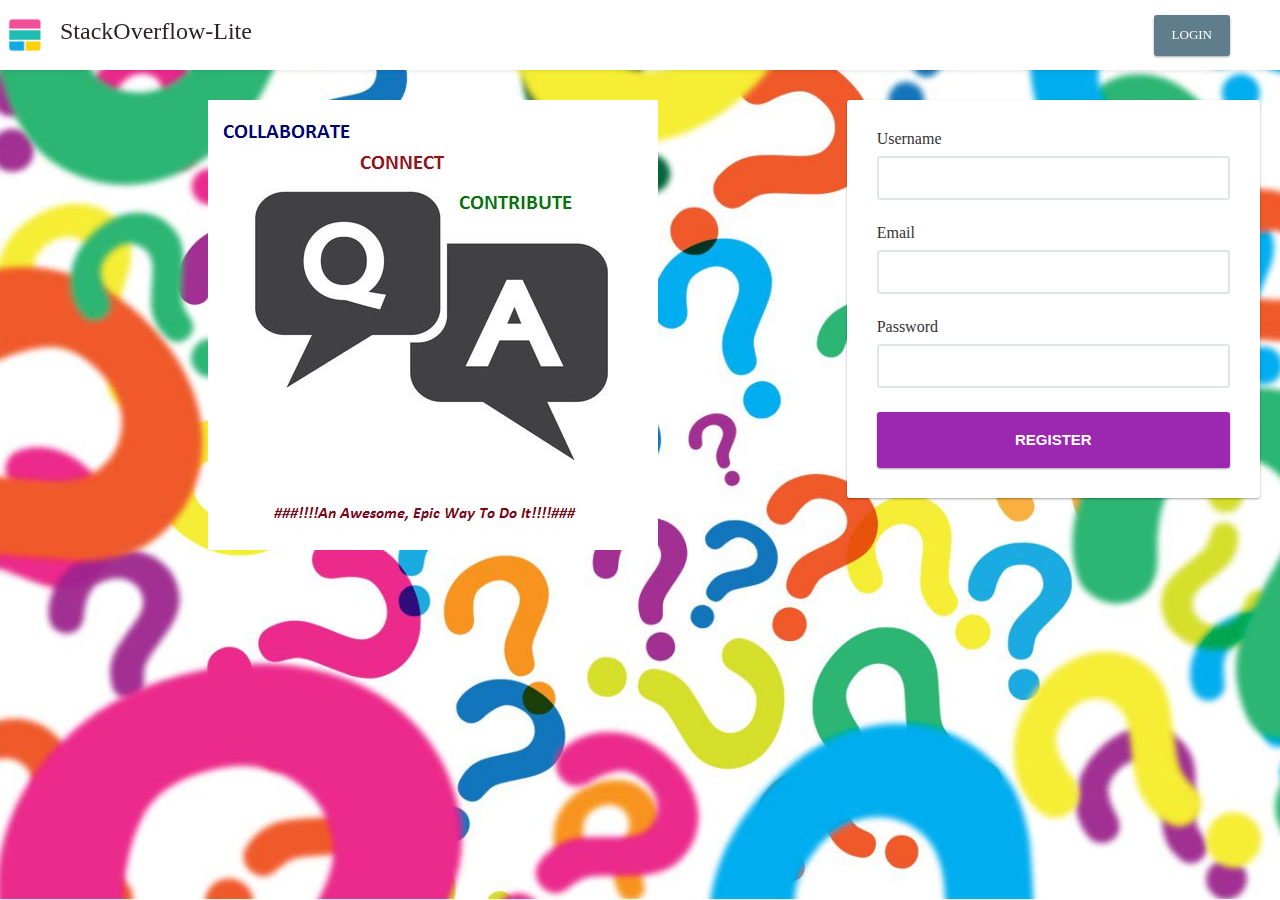
<file: index.html>
<!DOCTYPE html>
<html lang="en">
    <head>
        <meta charset="UTF-8">
        <meta name="viewport" content="width=device-width, initial-scale=1.0">
        <meta http-equiv="X-UA-Compatible" content="ie=edge">
        <title>Stackoverflow Lite</title>
        
        <link rel="stylesheet" type="text/css" href="static/css/styles.css">
    </head>
    <body>
        <!-- header -->
        <header class="header">
            <img src="static/images/logo.png" class="header__logo"/>
            <a href="javascript:;" class="header__brand_name">StackOverflow-Lite</a>
            <div class="header__auth_buttons">
                <a href="templates/login.html" class="btn bg-slate header__button">Login</a>
            </div>
        </header>

        <!-- content -->
        <div class="content">
            <div class="content__left col-8 bg-slates">
                <div class="content__description text-center">
                        <img src="static/images/answer1.jpg" class="content__image"/>
                    
                </div>
            </div>
            <div class="content__right col-4">
                <div class="content__right_card card">
                    <form action="templates/login.html" class="content__register_form">
                        <div class="input-group content__input-group--padding-right">
                            <label for="register_username" class="text-slate">Username</label>
                            <input class="input" 
                                type="text"    
                                id="register_username" 
                                name="register_username" />
                        </div>

                        <div class="input-group content__input-group--padding-right">
                            <label for="register_email" class="text-slate">Email</label>
                            <input class="input" 
                                type="text"
                                id="register_email" 
                                name="register_email" />
                        </div>

                        <div class="input-group content__input-group--padding-right">
                            <label for="register_password" class="text-slate">Password</label>
                            <input class="input"
                                type="password" 
                                id="register_password" 
                                name="register_password" />
                        </div>

                        <div class="content__register-submit">
                            <button type="submit" class="content__submit_button btn bg-violet">
                                Register
                            </button>
                        </div>
                    </form>
                </div>
            </div>
        </div>

    </body>
</html>
</file>
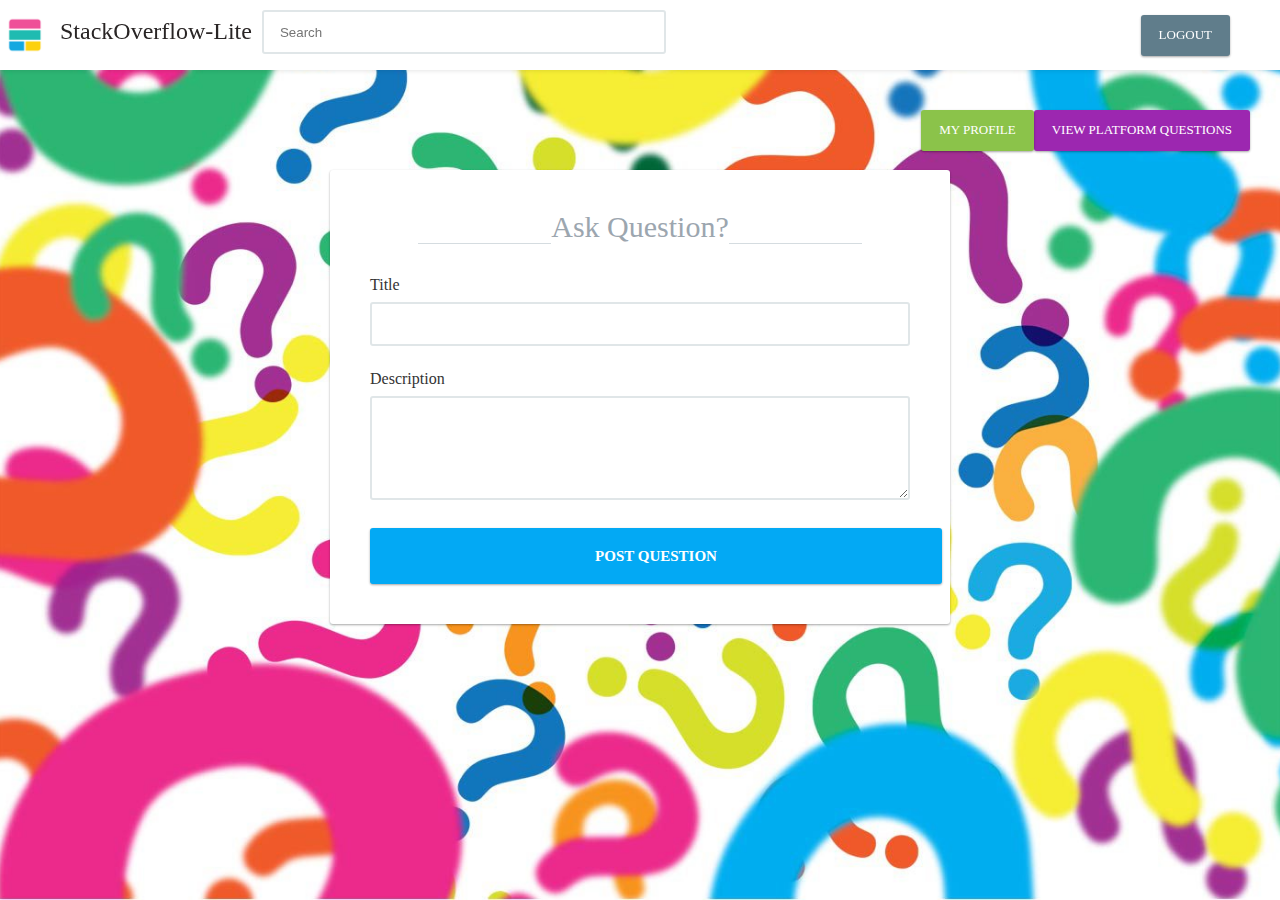
<file: templates/ask_question.html>
<!DOCTYPE html>
<html lang="en">
    <head>
        <meta charset="UTF-8">
        <meta name="viewport" content="width=device-width, initial-scale=1.0">
        <meta http-equiv="X-UA-Compatible" content="ie=edge">
        <title>Stackoverflow Lite</title>
   
        <link rel="stylesheet" type="text/css" href="../static/css/styles.css">
    </head>
    <body>
        <!-- header -->
        <header class="header">
            <img src="../static/images/logo.png" class="header__logo"/>
            <a href="javascript:;" class="header__brand_name">StackOverflow-Lite</a>
            <input class="input header__search-input" 
                                type="text"    
                                id="header__search" 
                                name="header__search"
                                placeholder="Search" />
            <div class="header__auth_buttons">
                <a href="login.html" class="btn bg-slate header__button">Logout</a>
            </div>
        </header>

        <!-- content -->
        <div class="content">
            <div class="content__top_bar">
                <div class="content__top_bar--right">
                <a href="questions.html" class="btn bg-violet content__question_button">View Platform Questions</a>
                <a href="profile.html" class="btn bg-green content__question_button">My Profile</a>
                </div>
            </div>
            <div class="content__login content__login--center col-6">
                <div class="content__login_card card">
                    <div class="content__login_title">Ask Question?</div>
                    <form class="content__form">

                        <div class="input-group content__input-group--padding-right">
                            <label for="login_email" class="text-slate">Title</label>
                            <input class="input content__login-input" 
                                type="text"
                                id="login_email" 
                                name="login_email" />
                        </div>

                        <div class="input-group content__input-group--padding-right">
                            <label for="login_password" class="text-slate">Description</label>
                            <textarea class="input content__login-input content__login-textarea"
                                type="text" 
                                id="login_password" 
                                name="login_password">
                            </textarea>
                        </div>

                        <div class="content__login-submit">
                        <a href="profile.html"
                            <button type="submit"    class="content__submit_button btn bg-blue">
                                Post Question
                                <i class="fa fa-arrow-right"></i>
                            </button>
                            </a>
                        </div>
                    </form>
                </div>
            </div>
        </div>

    </body>
</html>
</file>
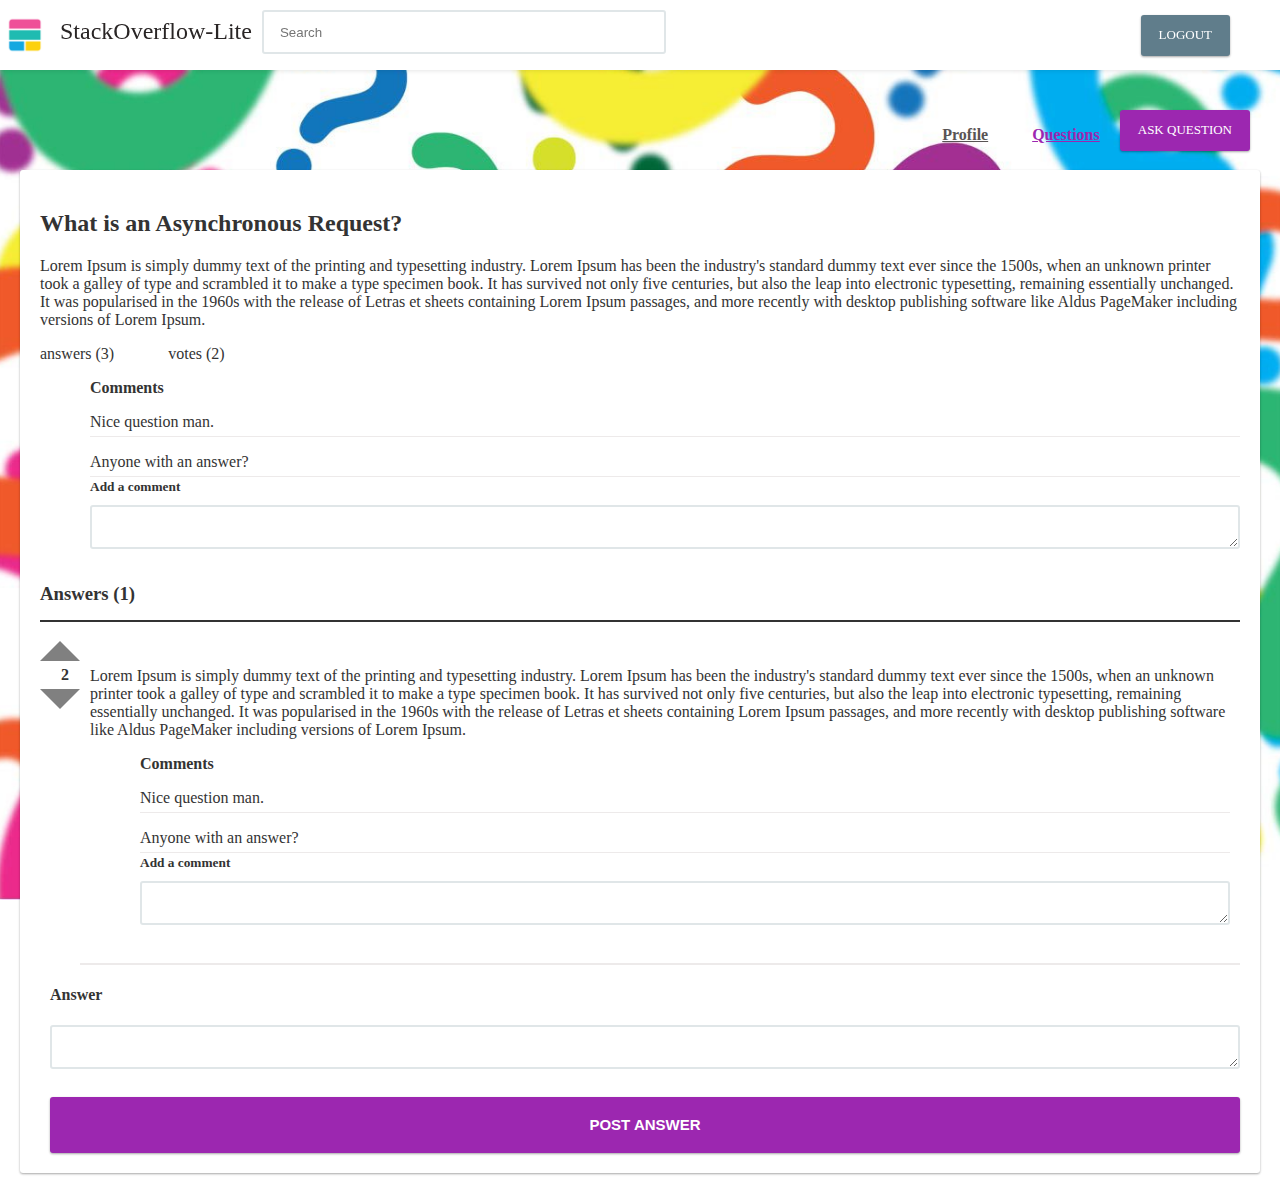
<file: templates/detail.html>
<!DOCTYPE html>
<html lang="en">
    <head>
        <meta charset="UTF-8">
        <meta name="viewport" content="width=device-width, initial-scale=1.0">
        <meta http-equiv="X-UA-Compatible" content="ie=edge">
        <title>Stackoverflow Lite</title>
        
        <link rel="stylesheet" type="text/css" href="../static/css/styles.css">
    </head>
    <body>
        <!-- header -->
        <header class="header">
            <img src="../static/images/logo.png" class="header__logo"/>
            <a href="javascript:;" class="header__brand_name">StackOverflow-Lite</a>
            <input class="input header__search-input" 
                                type="text"    
                                id="header__search" 
                                name="header__search"
                                placeholder="Search" />
            <div class="header__auth_buttons">
                <a href="login.html" class="btn bg-slate header__button">Logout</a>
            </div>
        </header>

        <!-- content -->
        <div class="content">
            <div class="content__top_bar">
                <div class="content__top_bar--right">
                <ul class="content__nav">
                    <li class="content__list"><a href="profile.html">Profile</a></li>
                    <li class="content__list active"><a href="questions.html">Questions</a></li>
                </ul>
                <a href="ask_question.html" class="btn bg-violet content__question_button">Ask Question</a>
                </div>
            </div>
            <div class="content__questions card">
                <h2 class="text-violet">What is an Asynchronous Request?</h2>
                <p class="text-slate">
                    Lorem Ipsum is simply dummy text of the printing and typesetting industry. 
                    Lorem Ipsum has been the industry's standard dummy text ever since the 
                    1500s, when an unknown printer took a galley of type and scrambled it 
                    to make a type specimen book. It has survived not only five centuries,
                     but also the leap into electronic typesetting, remaining essentially 
                     unchanged. It was popularised in the 1960s with the release of Letras
                     et sheets containing Lorem Ipsum passages, and more recently with desktop
                      publishing software like Aldus PageMaker including versions of
                       Lorem Ipsum.</p>
                <div>
                    <div class="content__badge m-0">
                        <i class="fa fa-pencil-square-o  text-success"></i>
                        <span class="text-success">answers (3)</span>
                    </div>
                    <div class="content__badge">
                        <i class="fa fa-thumbs-up text-info"></i>
                        <span class="text-info">votes (2)</span>
                    </div>
                </div>
                <div class="comments ml-10 text-slate">
                    <ul class="comment__questions_ul">
                        <span class="text-bold">Comments</span>

                        <li>
                            <p class="comment__paragraph pb-5">Nice question man.</p>
                        </li>
                        <li>
                            <p class="comment__paragraph pb-5">Anyone with an answer?</p>
                        </li>

                        <span class="text-bold mt-15"><small>Add a comment</small></span>

                        <form class="comment__form mt-10">
                            <div class="input-group content__input-group--padding-right">
                                <textarea class="input comment__textarea">
                                </textarea>
                            </div>
                        </form>
                    </ul>
                    
                </div>
                <h3 class="text-slate mt-30 pb-15">Answers (1)</h3>
                <!-- answers -->
                <div class="answers">
                    <div class="left">
                        <div class="answer__item_vote pull-left">
                            <div class="arrow-up"></div>
                            <div class="text-center text-bold p-5"> 2 </div>
                            <div class="arrow-down"></div>
                        </div>
                    </div>
                    <div class="right">
                        <ul class="content__questions_ul">
                            <li>
                                <div class="content__questions_li_question">
                                    <p class="text-slate">
                                        Lorem Ipsum is simply dummy text of the printing and typesetting industry. 
                                        Lorem Ipsum has been the industry's standard dummy text ever since the 
                                        1500s, when an unknown printer took a galley of type and scrambled it 
                                        to make a type specimen book. It has survived not only five centuries,
                                            but also the leap into electronic typesetting, remaining essentially 
                                            unchanged. It was popularised in the 1960s with the release of Letras
                                            et sheets containing Lorem Ipsum passages, and more recently with desktop
                                            publishing software like Aldus PageMaker including versions of
                                            Lorem Ipsum.
                                    </p>
                                    <div class="comments ml-10 text-slate">
                                        <ul class="comment__questions_ul">
                                            <span class="text-bold">Comments</span>
                    
                                            <li>
                                                <p class="comment__paragraph pb-5">Nice question man.</p>
                                            </li>
                                            <li>
                                                <p class="comment__paragraph pb-5">Anyone with an answer?</p>
                                            </li>
                    
                                            <span class="text-bold mt-15"><small>Add a comment</small></span>
                    
                                            <form class="comment__form mt-10">
                                                <div class="input-group content__input-group--padding-right">
                                                    <textarea class="input comment__textarea">
                                                    </textarea>
                                                </div>
                                            </form>
                                        </ul>
                                        
                                    </div>

                                </div>
                            </li>
                        </ul>
                    </div>
                </div>
                <!-- answers -->

                <form class="answer__form ml-10">
                    <h4>Answer</h4>
                    <div class="input-group content__input-group--padding-right">
                        <textarea class="input comment__textarea">
                        </textarea>
                    </div>
                    <div class="content__login-submit">
                        <button type="submit" class="content__submit_button btn bg-violet">
                            Post Answer
                            <i class="fa fa-arrow-right"></i>
                        </button>
                    </div>
                </form>
            </div>
        </div>

    </body>
</html>
</file>
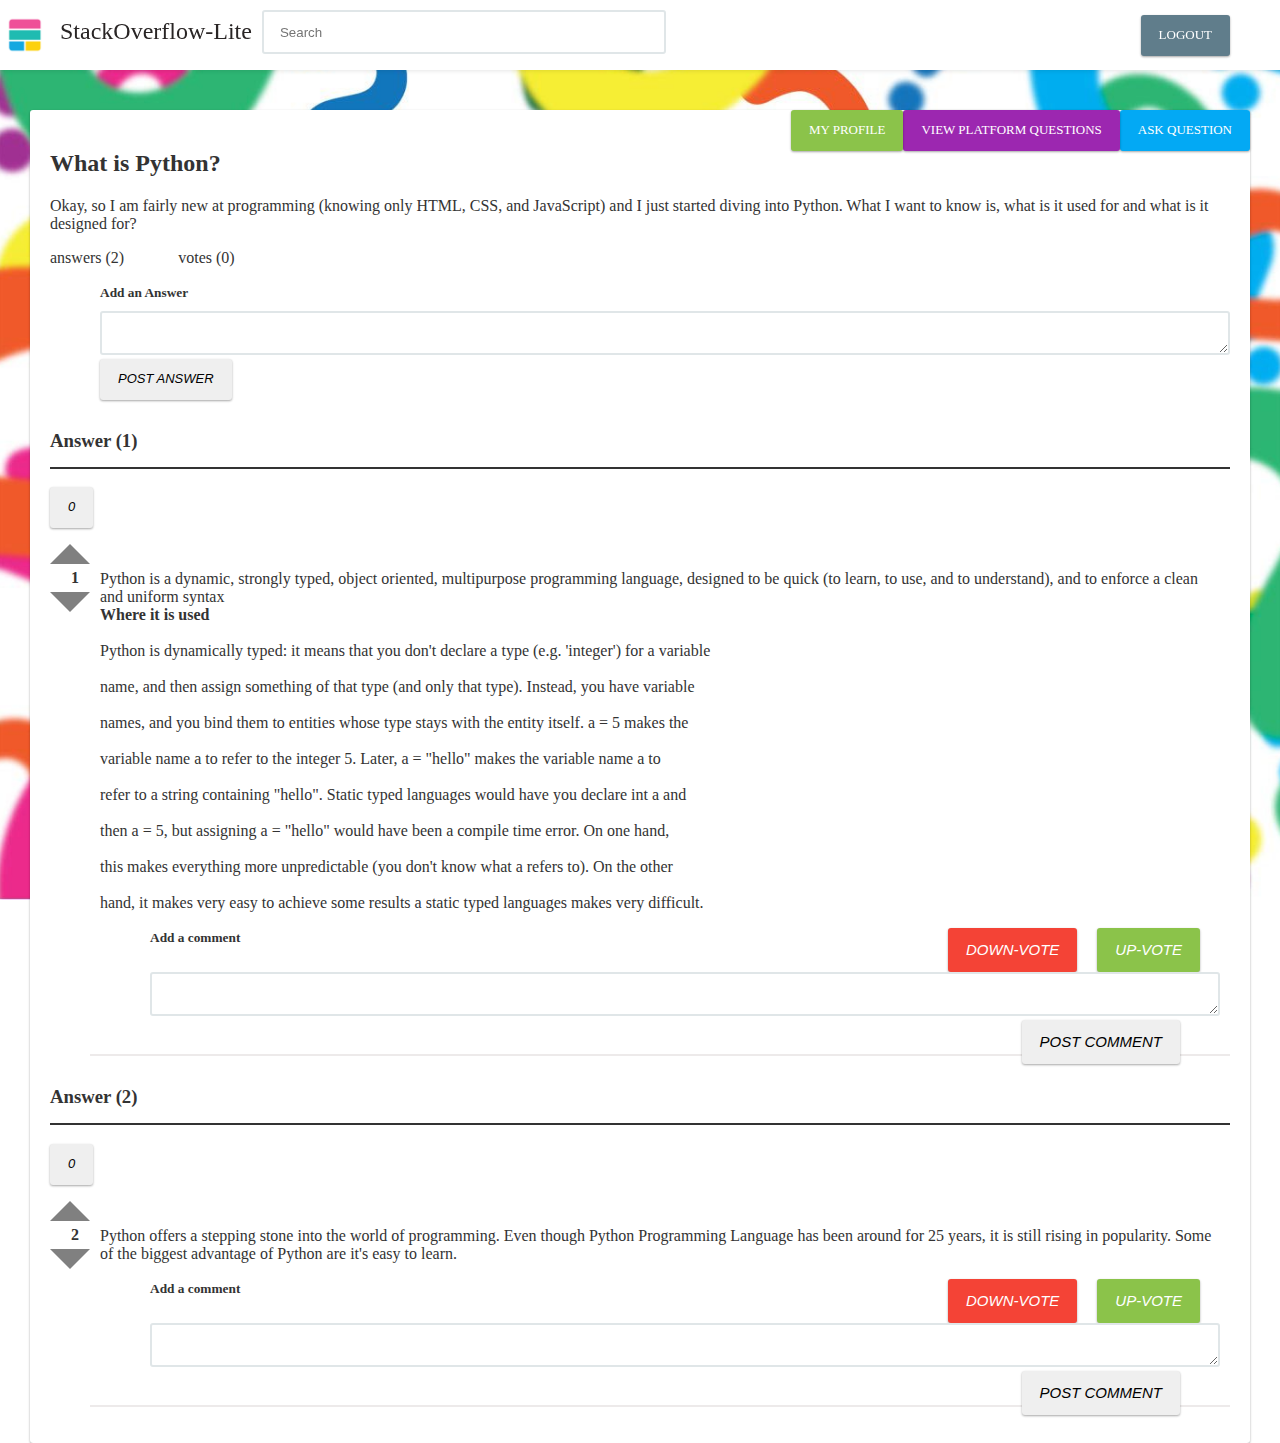
<file: templates/detail1.html>
<!DOCTYPE html>
<html lang="en">
    <head>
        <meta charset="UTF-8">
        <meta name="viewport" content="width=device-width, initial-scale=1.0">
        <meta http-equiv="X-UA-Compatible" content="ie=edge">
        <title>Stackoverflow Lite</title>
        
        <link rel="stylesheet" type="text/css" href="../static/css/styles.css">
    </head>
    <body>
        <!-- header -->
        <header class="header">
            <img src="../static/images/logo.png" class="header__logo"/>
            <a href="javascript:;" class="header__brand_name">StackOverflow-Lite</a>
            <input class="input header__search-input" 
                                type="text"    
                                id="header__search" 
                                name="header__search"
                                placeholder="Search" />
            <div class="header__auth_buttons">
                <a href="login.html" class="btn bg-slate header__button">Logout</a>
            </div>
        </header>

        <!-- content -->
        <div class="content">
            <div class="content__top_bar">
                <div class="content__top_bar--right">
                <a href="ask_question.html" class="btn bg-blue content__question_button">Ask Question</a>
                <a href="questions.html" class="btn bg-violet content__question_button">View Platform Questions</a>
                <a href="profile.html" class="btn bg-green content__question_button">My Profile</a
                </div>
            </div>
            <div class="content__questions card">
                <h2 class="text-violet">What is Python?</h2>
                <p class="text-slate">
                Okay, so I am fairly new at programming (knowing only HTML, CSS, and JavaScript)
                and I just started diving into Python.
                What I want to know is, what is it used for and what is it designed for?
                </p>
                <div>
                    <div class="content__badge m-0">
                        <i class="fa fa-pencil-square-o  text-success"></i>
                        <span class="text-success">answers (2)</span>
                    </div>
                    <div class="content__badge">
                        <i class="fa fa-thumbs-up text-info"></i>
                        <span class="text-info">votes (0)</span>
                    </div>
                    
                </div>
                <div class="comments ml-10 text-slate">
                    <ul class="comment__questions_ul">
                     <span class="text-bold mt-15"><small>Add an Answer</small></span>
                         <form class="comment__form mt-10">
                            <div class="input-group content__input-group--padding-right">
                                <textarea class="input comment__textarea">
                                </textarea>
                                <button class="btn bg-grey"><i class="fa fa-times">Post Answer</i></button>
                            </div>
                        </form>
                    </ul>
                    
                </div>
                <h3 class="text-slate mt-30 pb-15">Answer (1)</h3>
                <button class="btn bg-grey"><i class="fa fa-times">0</i></button>
                <!-- answers -->
                <div class="answers">
                    <div class="left">
                        <div class="answer__item_vote pull-left">
                            <div class="arrow-up"></div>
                            <div class="text-center text-bold p-5"> 1 </div>
                            <div class="arrow-down"></div>
                        </div>
                    </div>
                    <div class="right">
                        <ul class="content__questions_ul">
                            <li>
                                <div class="content__questions_li_question">
                                    <p class="text-slate">
                                    Python is a dynamic, strongly typed, object oriented, multipurpose programming language, 
                                    designed to be quick (to learn, to use, and to understand), and to enforce a clean and uniform syntax
                                    <br><strong>Where it is used</strong></br>
                                    <br>Python is dynamically typed: it means that you don't declare a type (e.g. 'integer') for a variable </br> 
                                    <br>name, and then assign something of that type (and only that type). Instead, you have variable </br> 
                                    <br>names, and you bind them to entities whose type stays with the entity itself. a = 5 makes the </br>
                                    <br>variable name a to refer to the integer 5. Later, a = "hello" makes the variable name a to </br>
                                    <br>refer to a string containing "hello". Static typed languages would have you declare int a and </br>
                                    <br>then a = 5, but assigning a = "hello" would have been a compile time error. On one hand, </br>
                                    <br>this makes everything more unpredictable (you don't know what a refers to). On the other </br>
                                    <br>hand, it makes very easy to achieve some results a static typed languages makes very difficult. </br>
                                    </p>
                                    <button class="btn bg-green"><i class="fa fa-times">UP-VOTE</i></button>
                                    <button class="btn bg-danger"><i class="fa fa-times">DOWN-VOTE</i></button>
                                    <div class="comments ml-10 text-slate">
                                        <ul class="comment__questions_ul">
                                            <span class="text-bold"></span>
                    
                                            <span class="text-bold mt-15"><small>Add a comment</small></span>
                    
                                            <form class="comment__form mt-10">
                                                <div class="input-group content__input-group--padding-right">
                                                    <textarea class="input comment__textarea">
                                                    
                                                    </textarea>
                                                    <button class="btn bg-grey"><i class="fa fa-times">Post Comment</i></button>
                                                </div>
                                                <div></div>
                                            </form>
                                        </ul>
                                        
                                    </div>

                                </div>
                                
                            </li>
                        </ul>
                    </div>
                </div>
                <h3 class="text-slate mt-30 pb-15">Answer (2)</h3>
                <button class="btn bg-grey"><i class="fa fa-times">0</i></button>
                <!-- answers -->
                                <div class="answers">
                    <div class="left">
                        <div class="answer__item_vote pull-left">
                            <div class="arrow-up"></div>
                            <div class="text-center text-bold p-5"> 2 </div>
                            <div class="arrow-down"></div>
                        </div>
                    </div>
                    <div class="right">
                        <ul class="content__questions_ul">
                            <li>
                                <div class="content__questions_li_question">
                                    <p class="text-slate">
                                     Python offers a stepping stone into the world of programming. Even though Python Programming Language has been around for 25 years, 
                                     it is still rising in popularity. 
                                     Some of the biggest advantage of Python are it's easy to learn.
                                    </p>
                                    <button class="btn bg-green"><i class="fa fa-times">UP-VOTE</i></button>
                                    <button class="btn bg-danger"><i class="fa fa-times">DOWN-VOTE</i></button>
                                    <div class="comments ml-10 text-slate">
                                        <ul class="comment__questions_ul">
                                            <span class="text-bold"></span>
                    
                                            <span class="text-bold mt-15"><small>Add a comment</small></span>
                    
                                            <form class="comment__form mt-10">
                                                <div class="input-group content__input-group--padding-right">
                                                    <textarea class="input comment__textarea">
                                                    
                                                    </textarea>
                                                    <button class="btn bg-grey"><i class="fa fa-times">Post Comment</i></button>
                                                </div>
                                                <div></div>
                                            </form>
                                        </ul>
                                        
                                    </div>

                                </div>
                                
                            </li>
                        </ul>
                    </div>
                </div>
            </div>
        </div>

    </body>
</html>
</file>
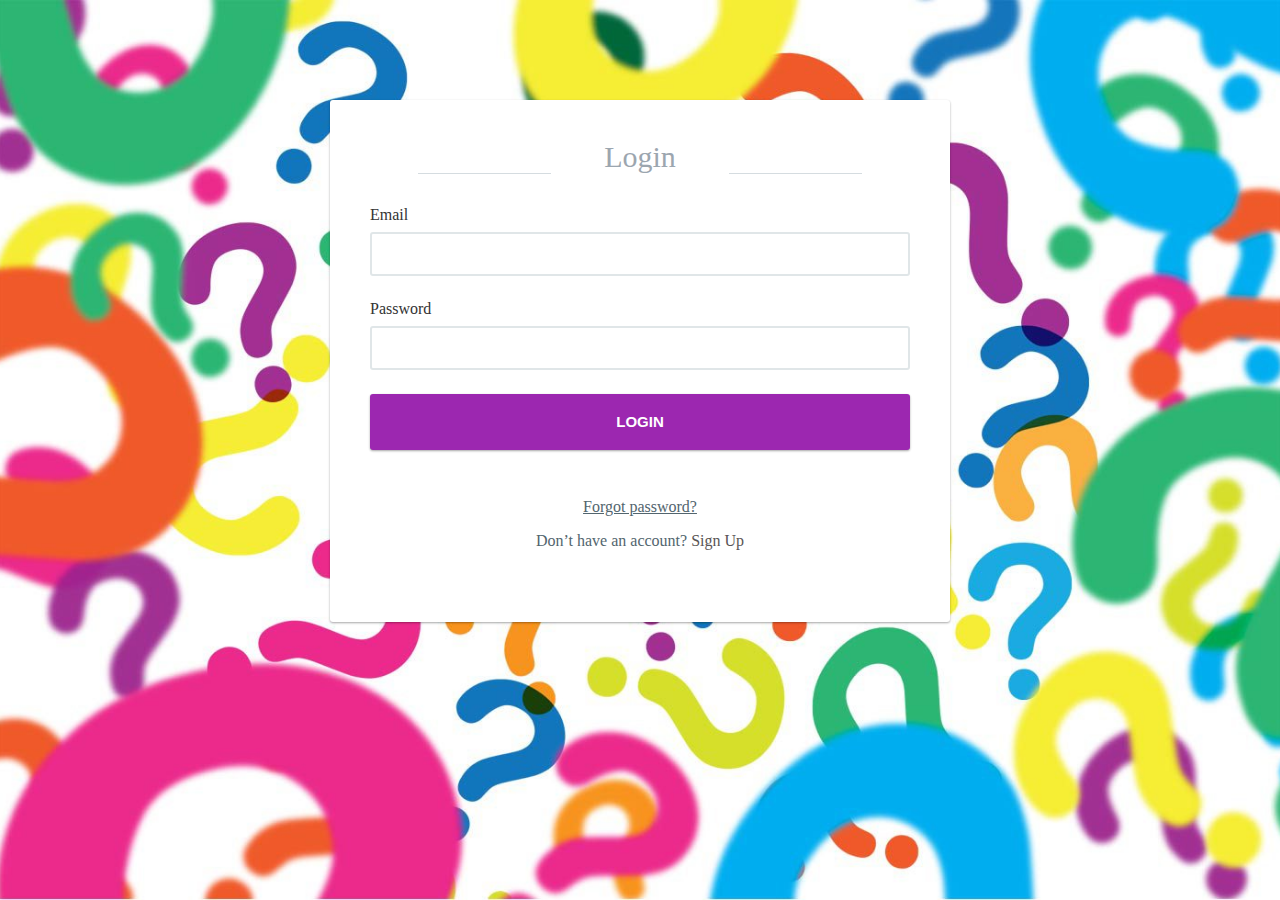
<file: templates/login.html>
<!DOCTYPE html>
<html lang="en">
    <head>
        <meta charset="UTF-8">
        <meta name="viewport" content="width=device-width, initial-scale=1.0">
        <meta http-equiv="X-UA-Compatible" content="ie=edge">
        <title>Stackoverflow Lite</title>
        
        <link rel="stylesheet" type="text/css" href="../static/css/styles.css">
    </head>
    <body>
        <!-- content -->
        <div class="content">
            <div class="content__login content__login--center col-6">
                <div class="content__login_card card">
                    <div class="content__login_title">Login</div>
                    <form action="profile.html" class="content__form">

                        <div class="input-group content__input-group--padding-right">
                            <label for="login_email" class="text-slate">Email</label>
                            <input class="input" 
                                type="text"
                                id="login_email" 
                                name="login_email" />
                        </div>

                        <div class="input-group content__input-group--padding-right">
                            <label for="login_password" class="text-slate">Password</label>
                            <input class="input"
                                type="password" 
                                id="login_password" 
                                name="login_password" />
                        </div>

                        <div class="content__login-submit">
                            <button type="submit" class="content__submit_button btn bg-violet">
                                Login
                                <i class="fa fa-arrow-right"></i>
                            </button>
                        </div>
                    </form>
                    <p class="content__forgot-helper-link">
                        <a href="javascript:;">
                            Forgot password?
                        </a>
                    </p>
                    <p class="content__signup-helper-link">Don’t have an account? 
                        <a href="../index.html" class="text-violet">Sign Up</a></p>
                </div>
            </div>
        </div>

    </body>
</html>
</file>
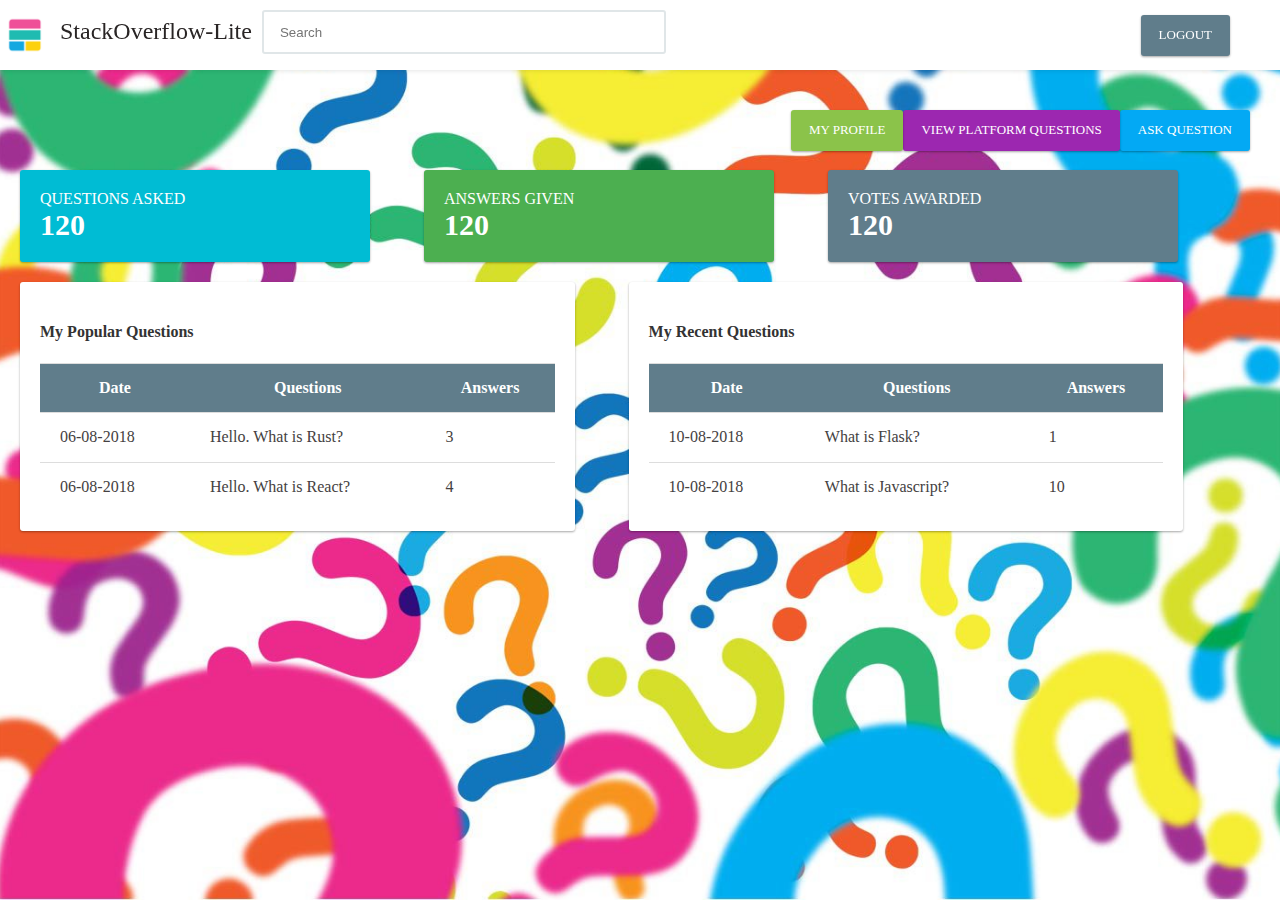
<file: templates/profile.html>
<!DOCTYPE html>
<html lang="en">
    <head>
        <meta charset="UTF-8">
        <meta name="viewport" content="width=device-width, initial-scale=1.0">
        <meta http-equiv="X-UA-Compatible" content="ie=edge">
        <title>Stackoverflow Lite</title>
        
        <link rel="stylesheet" type="text/css" href="../static/css/styles.css">
    </head>
    <body>
        <!-- header -->
        <header class="header">
            <img src="../static/images/logo.png" class="header__logo"/>
            <a href="javascript:;" class="header__brand_name">StackOverflow-Lite</a>
            <input class="input header__search-input" 
                                type="text"    
                                id="header__search" 
                                name="header__search"
                                placeholder="Search" />
            <div class="header__auth_buttons">
                <a href="login.html" class="btn bg-slate header__button">Logout</a>
            </div>
        </header>

        <!-- content -->
        <div class="content">
            <div class="content__top_bar">
                <div class="content__top_bar--right">
                <a href="ask_question.html" class="btn bg-blue content__question_button">Ask Question</a>
                <a href="questions.html" class="btn bg-violet content__question_button">View Platform Questions</a>
                <a href="profile.html" class="btn bg-green content__question_button">My Profile</a>
                </div>
            </div>
            <div class="card statistic__card bg-info text-white">
                <div>
                    <span>QUESTIONS ASKED</span>
                    <span class="statistic__card_value">120</span>
                </div>
                <i class="fa fa-question-circle"></i>
            </div>
            <div class="card statistic__card bg-success text-white">
                <div>
                    <span>ANSWERS GIVEN</span>
                    <span class="statistic__card_value">120</span>
                </div>
                <i class="fa fa-check"></i>
            </div>
            <div class="card statistic__card bg-slate text-white">
                <div>
                    <span>VOTES AWARDED</span>
                    <span class="statistic__card_value">120</span>
                </div>
                <i class="fa fa-thumbs-up "></i>
            </div>
            <div class="content__tables">
                <div class="card table__card bg-white text-slate">
                    <h4>My Popular Questions</h4>
                    <table>
                        <thead class="bg-slate">
                            <tr>
                                <th>Date</th>
                                <th>Questions</th>
                                <th>Answers</th>
                            </tr>
                        </thead>
                        <tbody>
                            <tr>
                                <td>06-08-2018</td>
                                <td>Hello. What is Rust?</td>
                                <td>3</td>
                            </tr>
                            <tr>
                                <td>06-08-2018</td>
                                <td>Hello. What is React?</td>
                                <td>4</td>
                            </tr>
                        </tbody>
                    </table>
                </div>
                <div class="card table__card bg-white text-slate">
                    <h4>My Recent Questions</h4>
                    <table>
                        <thead class="bg-slate">
                            <tr>
                                <th>Date</th>
                                <th>Questions</th>
                                <th>Answers</th>
                            </tr>
                        </thead>
                        <tbody>
                            <tr>
                                <td>10-08-2018</td>
                                <td>What is Flask?</td>
                                <td>1</td>
                            </tr>
                            <tr>
                                <td>10-08-2018</td>
                                <td>What is Javascript?</td>
                                <td>10</td>
                            </tr>
                        </tbody>
                    </table>
                </div>
            </div>
        </div>
    </body>
</html>
</file>
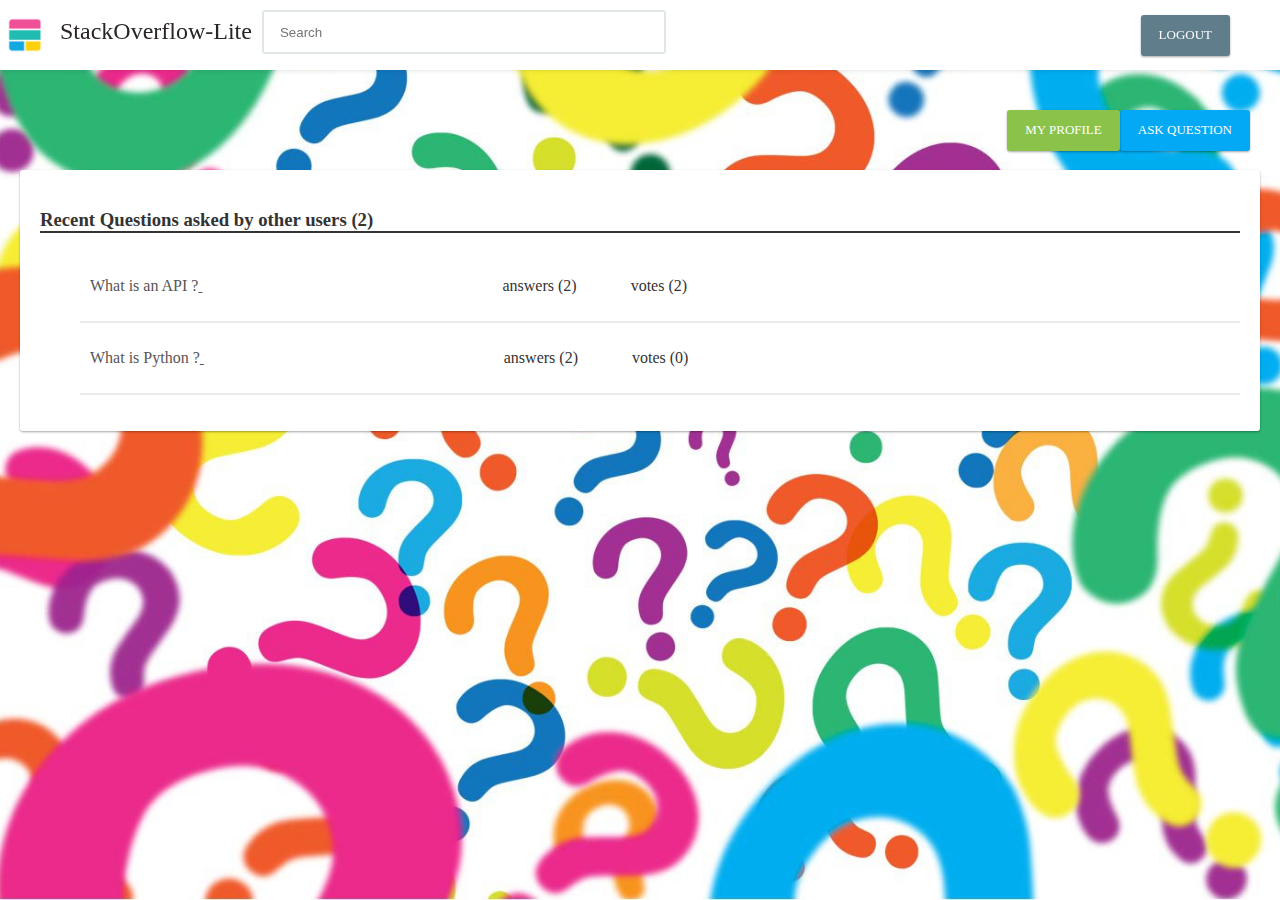
<file: templates/questions.html>
<!DOCTYPE html>
<html lang="en">
    <head>
        <meta charset="UTF-8">
        <meta name="viewport" content="width=device-width, initial-scale=1.0">
        <meta http-equiv="X-UA-Compatible" content="ie=edge">
        <title>Stackoverflow Lite</title>
       
        <link rel="stylesheet" type="text/css" href="../static/css/styles.css">
    </head>
    <body>
        <!-- header -->
        <header class="header">
            <img src="../static/images/logo.png" class="header__logo"/>
            <a href="javascript:;" class="header__brand_name">StackOverflow-Lite</a>
            <input class="input header__search-input" 
                                type="text"    
                                id="header__search" 
                                name="header__search"
                                placeholder="Search" />
            <div class="header__auth_buttons">
                <a href="login.html" class="btn bg-slate header__button">Logout</a>
            </div>
        </header>

        <!-- content -->
        <div class="content">
            <div class="content__top_bar">
                <div class="content__top_bar--right">
                <a href="ask_question.html" class="btn bg-blue content__question_button">Ask Question</a>
                <a href="profile.html" class="btn bg-green content__question_button">My Profile</a>
                </div>
            </div>
            <div class="content__questions card">
                <h3 class="text-violet">Recent Questions asked by other users (2)</h3>
                <ul class="content__questions_ul">
                    <li>
                        <div class="content__questions_li_question">
                            <a class="pt-20 pr-20 pb-20" href="detail.html">
                                <p>What is an API ?</p>
                            </a>
                            <div class="content__badges">
                                <div class="content__badge">
                                    <i class="fa fa-pencil-square-o  text-success"></i>
                                    <span class="text-success">answers (2)</span>
                                </div>
                                <div class="content__badge">
                                    <i class="fa fa-thumbs-up text-info"></i>
                                    <span class="text-info">votes (2)</span>
                                </div>
                            </div>

                        </div>
                    </li>
                    <li>
                        <div class="content__questions_li_question">
                            <a class="pt-20 pr-20 pb-20" href="detail1.html">
                                <p>What is Python ?</p>
                            </a>
                            <div class="content__badges">
                                <div class="content__badge">
                                    <i class="fa fa-pencil-square-o  text-success"></i>
                                    <span class="text-success">answers (2)</span>
                                </div>
                                <div class="content__badge">
                                    <i class="fa fa-thumbs-up text-info"></i>
                                    <span class="text-info">votes (0)</span>
                                </div>
                            </div>
                            
                        </div>
                    </li>
                </ul>
            </div>
        </div>

    </body>
</html>
</file>
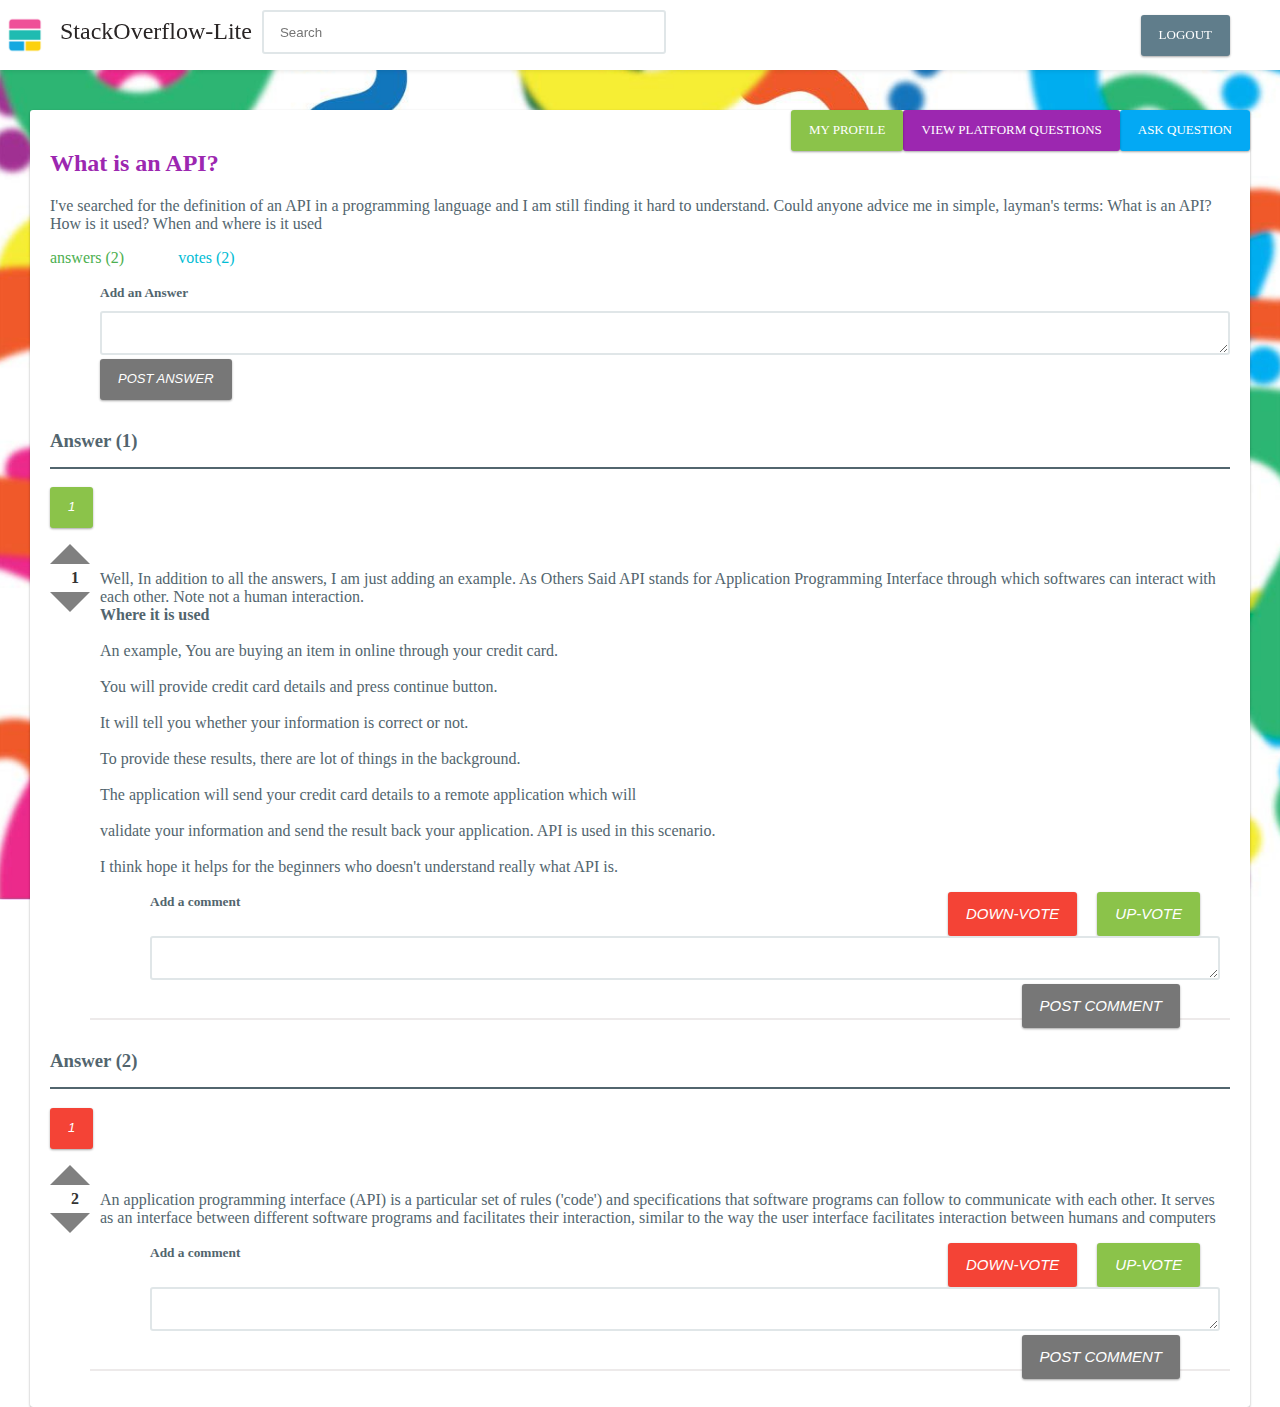
<file: UI/templates/detail.html>
<!DOCTYPE html>
<html lang="en">

    <head>
        <meta charset="UTF-8">
        <meta name="viewport" content="width=device-width, initial-scale=1.0">
        <meta http-equiv="X-UA-Compatible" content="ie=edge">
        <title>Stackoverflow Lite</title>
        
        <link rel="stylesheet" type="text/css" href="../static/css/styles.css">
    </head>
    <body>
        <!-- header -->
        <header class="header">
            <img src="../static/images/logo.png" class="header__logo"/>
            <a href="javascript:;" class="header__brand_name">StackOverflow-Lite</a>
            <input class="input header__search-input" 
                                type="text"    
                                id="header__search" 
                                name="header__search"
                                placeholder="Search" />
            <div class="header__auth_buttons">
                <a href="login.html" class="btn bg-slate header__button">Logout</a>
            </div>
        </header>

        <!-- content -->
        <div class="content">
            <div class="content__top_bar">
                <div class="content__top_bar--right">
                <a href="ask_question.html" class="btn bg-blue content__question_button">Ask Question</a>
                <a href="questions.html" class="btn bg-violet content__question_button">View Platform Questions</a>
                <a href="profile.html" class="btn bg-green content__question_button">My Profile</a
                </div>
            </div>
            <div class="content__questions card">
                <h2 class="text-violet">What is an API?</h2>
                <p class="text-slate">
                    I've searched for the definition of an API in a programming language and I am still finding it hard to understand.

                    Could anyone advice me in simple, layman's terms:

                    What is an API?
                    How is it used?
                    When and where is it used</p>
                <div>
                    <div class="content__badge m-0">
                        <i class="fa fa-pencil-square-o  text-success"></i>
                        <span class="text-success">answers (2)</span>
                    </div>
                    <div class="content__badge">
                        <i class="fa fa-thumbs-up text-info"></i>
                        <span class="text-info">votes (2)</span>
                    </div>
                    
                </div>
                <div class="comments ml-10 text-slate">
                    <ul class="comment__questions_ul">
                     <span class="text-bold mt-15"><small>Add an Answer</small></span>
                         <form class="comment__form mt-10">
                            <div class="input-group content__input-group--padding-right">
                                <textarea class="input comment__textarea">
                                </textarea>
                                <button class="btn bg-grey"><i class="fa fa-times">Post Answer</i></button>
                            </div>
                        </form>
                    </ul>
                    
                </div>
                <h3 class="text-slate mt-30 pb-15">Answer (1)</h3>
                <button class="btn bg-green"><i class="fa fa-times">1</i></button>
                <!-- answers -->
                <div class="answers">
                    <div class="left">
                        <div class="answer__item_vote pull-left">
                            <div class="arrow-up"></div>
                            <div class="text-center text-bold p-5"> 1 </div>
                            <div class="arrow-down"></div>
                        </div>
                    </div>
                    <div class="right">
                        <ul class="content__questions_ul">
                            <li>
                                <div class="content__questions_li_question">
                                    <p class="text-slate">
                                    Well, In addition to all the answers, I am just adding an example.
                                    As Others Said API stands for Application Programming Interface
                                    through which softwares can interact with each other. Note not a human interaction.
                                    <br><strong>Where it is used</strong></br>
                                    <br>An example, You are buying an item in online through your credit card.</br> 
                                    <br>You will provide credit card details and press continue button.</br> 
                                    <br>It will tell you whether your information is correct or not. </br>
                                    <br>To provide these results, there are lot of things in the background.</br>
                                    <br>The application will send your credit card details to a remote application which will</br>
                                    <br>validate your information and send the result back your application. API is used in this scenario.</br>
                                    <br>I think hope it helps for the beginners who doesn't understand really what API is.</br>

                                    </p>
                                    <button class="btn bg-green"><i class="fa fa-times">UP-VOTE</i></button>
                                    <button class="btn bg-danger"><i class="fa fa-times">DOWN-VOTE</i></button>
                                    <div class="comments ml-10 text-slate">
                                        <ul class="comment__questions_ul">
                                            <span class="text-bold"></span>
                    
                                            <span class="text-bold mt-15"><small>Add a comment</small></span>
                    
                                            <form class="comment__form mt-10">
                                                <div class="input-group content__input-group--padding-right">
                                                    <textarea class="input comment__textarea">
                                                    
                                                    </textarea>
                                                    <button class="btn bg-grey"><i class="fa fa-times">Post Comment</i></button>
                                                </div>
                                                <div></div>
                                            </form>
                                        </ul>
                                        
                                    </div>

                                </div>
                                
                            </li>
                        </ul>
                    </div>
                </div>
                <h3 class="text-slate mt-30 pb-15">Answer (2)</h3>
                <button class="btn bg-danger"><i class="fa fa-times">1</i></button>
                <!-- answers -->
                                <div class="answers">
                    <div class="left">
                        <div class="answer__item_vote pull-left">
                            <div class="arrow-up"></div>
                            <div class="text-center text-bold p-5"> 2 </div>
                            <div class="arrow-down"></div>
                        </div>
                    </div>
                    <div class="right">
                        <ul class="content__questions_ul">
                            <li>
                                <div class="content__questions_li_question">
                                    <p class="text-slate">
                                       An application programming interface (API) is a particular set of rules ('code') and specifications that software programs can follow to communicate with each other.
                                       It serves as an interface between different software programs and facilitates their interaction,
                                       similar to the way the user interface facilitates interaction between humans and computers
                                    </p>
                                    <button class="btn bg-green"><i class="fa fa-times">UP-VOTE</i></button>
                                    <button class="btn bg-danger"><i class="fa fa-times">DOWN-VOTE</i></button>
                                    <div class="comments ml-10 text-slate">
                                        <ul class="comment__questions_ul">
                                            <span class="text-bold"></span>
                    
                                            <span class="text-bold mt-15"><small>Add a comment</small></span>
                    
                                            <form class="comment__form mt-10">
                                                <div class="input-group content__input-group--padding-right">
                                                    <textarea class="input comment__textarea">
                                                    
                                                    </textarea>
                                                    <button class="btn bg-grey"><i class="fa fa-times">Post Comment</i></button>
                                                </div>
                                                <div></div>
                                            </form>
                                        </ul>
                                        
                                    </div>

                                </div>
                                
                            </li>
                        </ul>
                    </div>
                </div>
            </div>
        </div>

    </body>
</html>
</file>
<file: static/css/styles.css>
@import 'colors.css';
@import 'grid.css';
@import 'components.css';
@import 'helpers.css';


body {
  margin: 0;
  font-family: 'Averta', serif;
  background: url(../images/b2.jpg) no-repeat center center fixed; 
  background-size: cover;
}
  
a {
  color: #595454;
  outline: 0;
}
  
  /* header */
.header {
  background-color: #fff;
  box-shadow: 1px 1px 4px 0 rgba(0,0,0,.1);
  position: fixed;
  width: 100%;
  z-index: 3;
  top:0;
}
  
.header__logo {
  width: 50px;
  height: 50px;
  display: block;
  float: left;
  padding: 10px 0px;
}

.header__brand_name {
  display: block;
  float: left;
  font-size: 1.5em;
  color: #292525;
  padding: 18px 0px;
  text-decoration: none;
}

.header__auth_buttons {
  float: right;
  padding:15px 30px 0px 0px;
}
.header__button {
  margin: 0 20px;
  text-decoration: none;
}
.header__search-input{
  width: 30%;
  margin-top: 10px;
}
.header__search-input:active, .header__search-input:focus {
  border-color: #D574E6;
}


/* content */
.content {
  margin-top: 100px;
  padding: 0 20px;
}

.content__right_card { padding: 30px }

.content__title { font-size: 40px }

.content__submit_button {
  width: 100%;
  padding: 15px;
  font-size: 15px;
  font-weight: bold;
}

.content__login--center {
  margin-left: 25%;
}

.content__login_card {
  padding: 40px;
}

.content__forgot-helper-link {
  display: block;
  padding-top: 32px;
  text-align: center;
}
.content__forgot-helper-link a {
  color: #52656E;
}

.content__signup-helper-link {
  color: #52656E;
  margin-bottom: 32px !important;
  margin-top: 16px;
  margin-left: auto;
  margin-right: auto;
  text-align: center;
  width: 100%;
}

.content__signup-helper-link a {
  background-color: transparent;
  cursor: pointer;
  font-weight: 500;
  text-decoration: none;
  transition: color .3s;
}
.content__forgot-helper-link a:hover, 
.content__forgot-helper-link a:focus,
.content__signup-helper-link a:hover, 
.content__signup-helper-link a:focus {
  outline: 0;
}

.content__input-group--padding-right {padding-right: 20px;}

.content__login_title {
  margin-left: 48px;
  margin-right: 48px;
  font-size: 30px;
  color: #9ca6af;
  padding-bottom: 32px;
  position: relative;
  text-align: center;
}

.content__login_title::after, .content__login_title::before {
  border-top: 1px solid #d5dce0;
  content: "";
  height: 1px;
  left: 0;
  position: absolute;
  top: 50%;
  width: 30%;
  z-index: 0;
}

.content__login_title::before {
  left: auto;
  right: 0;

}

/* profile.html content */
.content__top_bar { height: 50px; padding: 10px; }
.content__top_bar--right { float:right }
.content__nav, .content__list { display: inline-block }
.content__list { padding: 0 20px }
.content__list.active a{ color: #9C27B0 }
.content__list a { font-weight: bold }
.content__list a:active, .content__list a:focus { outline: 0 }
.content__question_button { float: right }
.statistic__card{ 
  width: 25%; 
  margin-right: 50px;
  display: inline-block;
}
.statistic__card div { display: inline-block }
.statistic__card div span{ display: block }
.statistic__card_value{
  font-size: 30px;
  font-weight: bold;
}
.statistic__card i{ 
  font-size: 40px;
  float: right;
}
.table__card{
  width: 41.5%; 
  margin-right: 50px;
  display: inline-block;
}
.table__card table{
  width: 100%;
  border-collapse: collapse;
  border-spacing: 0;
  color: #444141;
}
.table__card table th, .table__card table td {
  padding: 12px 20px;
  line-height: 1.5384616;
  vertical-align: top;
  border-top: 1px solid #ddd;
}
/* ask_question.html content */
.content__login-textarea { height:100px }

/* questions.html */
.content__questions_ul { list-style: none }
.content__questions h3 { border-bottom: 2px solid }
.content__questions_li_question { border-bottom: 2px solid #edeaea; padding: 10px }
.content__questions_li_question p { display: inline-block }
.content__questions_li_question button { float: right; margin-right: 20px; }
.content__questions_li_question button i { font-size:15px }

.content__badges{ 
  padding-left: 230px;
  display: inline-block;
 }
.content__badge {
  display: inline-block;
  text-align: center;
  text-align: center;
  margin-left: 50px;
}
.content__badge i{ display: block; font-size: 20px; }

/* question's detail.html */
.answer__item_vote {
  height: 100%;
  width: 50px;
}
.arrow-up {
  width: 0;
  height: 0;
  border-left: 20px solid transparent;
  border-right: 20px solid transparent;
  border-bottom: 20px solid grey;
}

.arrow-down {
  width: 0;
  height: 0;
  border-left: 20px solid transparent;
  border-right: 20px solid transparent;
  border-top: 20px solid grey;
}

.comment__questions_ul { list-style: none }
.comment__questions_ul li { height: 40px }
.comment__paragraph { 
  display: inline-block;
  border-bottom: 1px solid #edeaea;
  width: 100%;
 }
 .comment__textare {height: 50px;}

/* 48em = 768px */

@media (min-width: 48em) {
  .header__brand_name {
    padding: 18px 10px;
  }
}
</file>
<file: UI/static/css/styles.css>
@import 'colors.css';
@import 'grid.css';
@import 'components.css';
@import 'helpers.css';


body {
  margin: 0;
  font-family: 'Averta', serif;
  background: url(../images/b2.jpg) no-repeat center center fixed; 
	-webkit-background-size: cover;
  -moz-background-size: cover;
  -o-background-size: cover;
  background-size: cover;
}
  
a {
  color: #595454;
  outline: 0;
}
  
  /* header */
.header {
  background-color: #fff;
  box-shadow: 1px 1px 4px 0 rgba(0,0,0,.1);
  position: fixed;
  width: 100%;
  z-index: 3;
  top:0;
}
  
.header__logo {
  width: 50px;
  height: 50px;
  display: block;
  float: left;
  padding: 10px 0px;
}

.header__brand_name {
  display: block;
  float: left;
  font-size: 1.5em;
  color: #292525;
  padding: 18px 0px;
  text-decoration: none;
}

.header__auth_buttons {
  float: right;
  padding:15px 30px 0px 0px;
}
.header__button {
  margin: 0 20px;
  text-decoration: none;
}
.header__search-input{
  width: 30%;
  margin-top: 10px;
}
.header__search-input:active, .header__search-input:focus {
  border-color: #D574E6;
}


/* content */
.content {
  margin-top: 100px;
  padding: 0 20px;
}

.content__right_card { padding: 30px }

.content__title { font-size: 40px }

.content__submit_button {
  width: 100%;
  padding: 15px;
  font-size: 15px;
  font-weight: bold;
}

.content__login--center {
  margin-left: 25%;
}

.content__login_card {
  padding: 40px;
}

.content__forgot-helper-link {
  display: block;
  padding-top: 32px;
  text-align: center;
}
.content__forgot-helper-link a {
  color: #52656E;
}

.content__signup-helper-link {
  color: #52656E;
  margin-bottom: 32px !important;
  margin-top: 16px;
  margin-left: auto;
  margin-right: auto;
  text-align: center;
  width: 100%;
}

.content__signup-helper-link a {
  background-color: transparent;
  cursor: pointer;
  font-weight: 500;
  text-decoration: none;
  transition: color .3s;
}
.content__forgot-helper-link a:hover, 
.content__forgot-helper-link a:focus,
.content__signup-helper-link a:hover, 
.content__signup-helper-link a:focus {
  outline: 0;
}

.content__input-group--padding-right {padding-right: 20px;}

.content__login_title {
  margin-left: 48px;
  margin-right: 48px;
  font-size: 30px;
  color: #9ca6af;
  padding-bottom: 32px;
  position: relative;
  text-align: center;
}

.content__login_title::after, .content__login_title::before {
  border-top: 1px solid #d5dce0;
  content: "";
  height: 1px;
  left: 0;
  position: absolute;
  top: 50%;
  width: 30%;
  z-index: 0;
}

.content__login_title::before {
  left: auto;
  right: 0;

}

/* profile.html content */
.content__top_bar { height: 50px; padding: 10px; }
.content__top_bar--right { float:right }
.content__nav, .content__list { display: inline-block }
.content__list { padding: 0 20px }
.content__list.active a{ color: #9C27B0 }
.content__list a { font-weight: bold }
.content__list a:active, .content__list a:focus { outline: 0 }
.content__question_button { float: right }
.statistic__card{ 
  width: 25%; 
  margin-right: 50px;
  display: inline-block;
}
.statistic__card div { display: inline-block }
.statistic__card div span{ display: block }
.statistic__card_value{
  font-size: 30px;
  font-weight: bold;
}
.statistic__card i{ 
  font-size: 40px;
  float: right;
}
.table__card{
  width: 41.5%; 
  margin-right: 50px;
  display: inline-block;
}
.table__card table{
  width: 100%;
  border-collapse: collapse;
  border-spacing: 0;
  color: #444141;
}
.table__card table th, .table__card table td {
  padding: 12px 20px;
  line-height: 1.5384616;
  vertical-align: top;
  border-top: 1px solid #ddd;
}
/* ask_question.html content */
.content__login-textarea { height:100px }

/* questions.html */
.content__questions_ul { list-style: none }
.content__questions h3 { border-bottom: 2px solid }
.content__questions_li_question { border-bottom: 2px solid #edeaea; padding: 10px }
.content__questions_li_question p { display: inline-block }
.content__questions_li_question button { float: right; margin-right: 20px; }
.content__questions_li_question button i { font-size:15px }

.content__badges{ 
  padding-left: 230px;
  display: inline-block;
 }
.content__badge {
  display: inline-block;
  text-align: center;
  text-align: center;
  margin-left: 50px;
}
.content__badge i{ display: block; font-size: 20px; }

/* question's detail.html */
.answer__item_vote {
  height: 100%;
  width: 50px;
}
.arrow-up {
  width: 0;
  height: 0;
  border-left: 20px solid transparent;
  border-right: 20px solid transparent;
  border-bottom: 20px solid grey;
}

.arrow-down {
  width: 0;
  height: 0;
  border-left: 20px solid transparent;
  border-right: 20px solid transparent;
  border-top: 20px solid grey;
}

.comment__questions_ul { list-style: none }
.comment__questions_ul li { height: 40px }
.comment__paragraph { 
  display: inline-block;
  border-bottom: 1px solid #edeaea;
  width: 100%;
 }
 .comment__textare {height: 50px;}

/* 48em = 768px */

@media (min-width: 48em) {
  .header__brand_name {
    padding: 18px 10px;
  }
}
</file>
